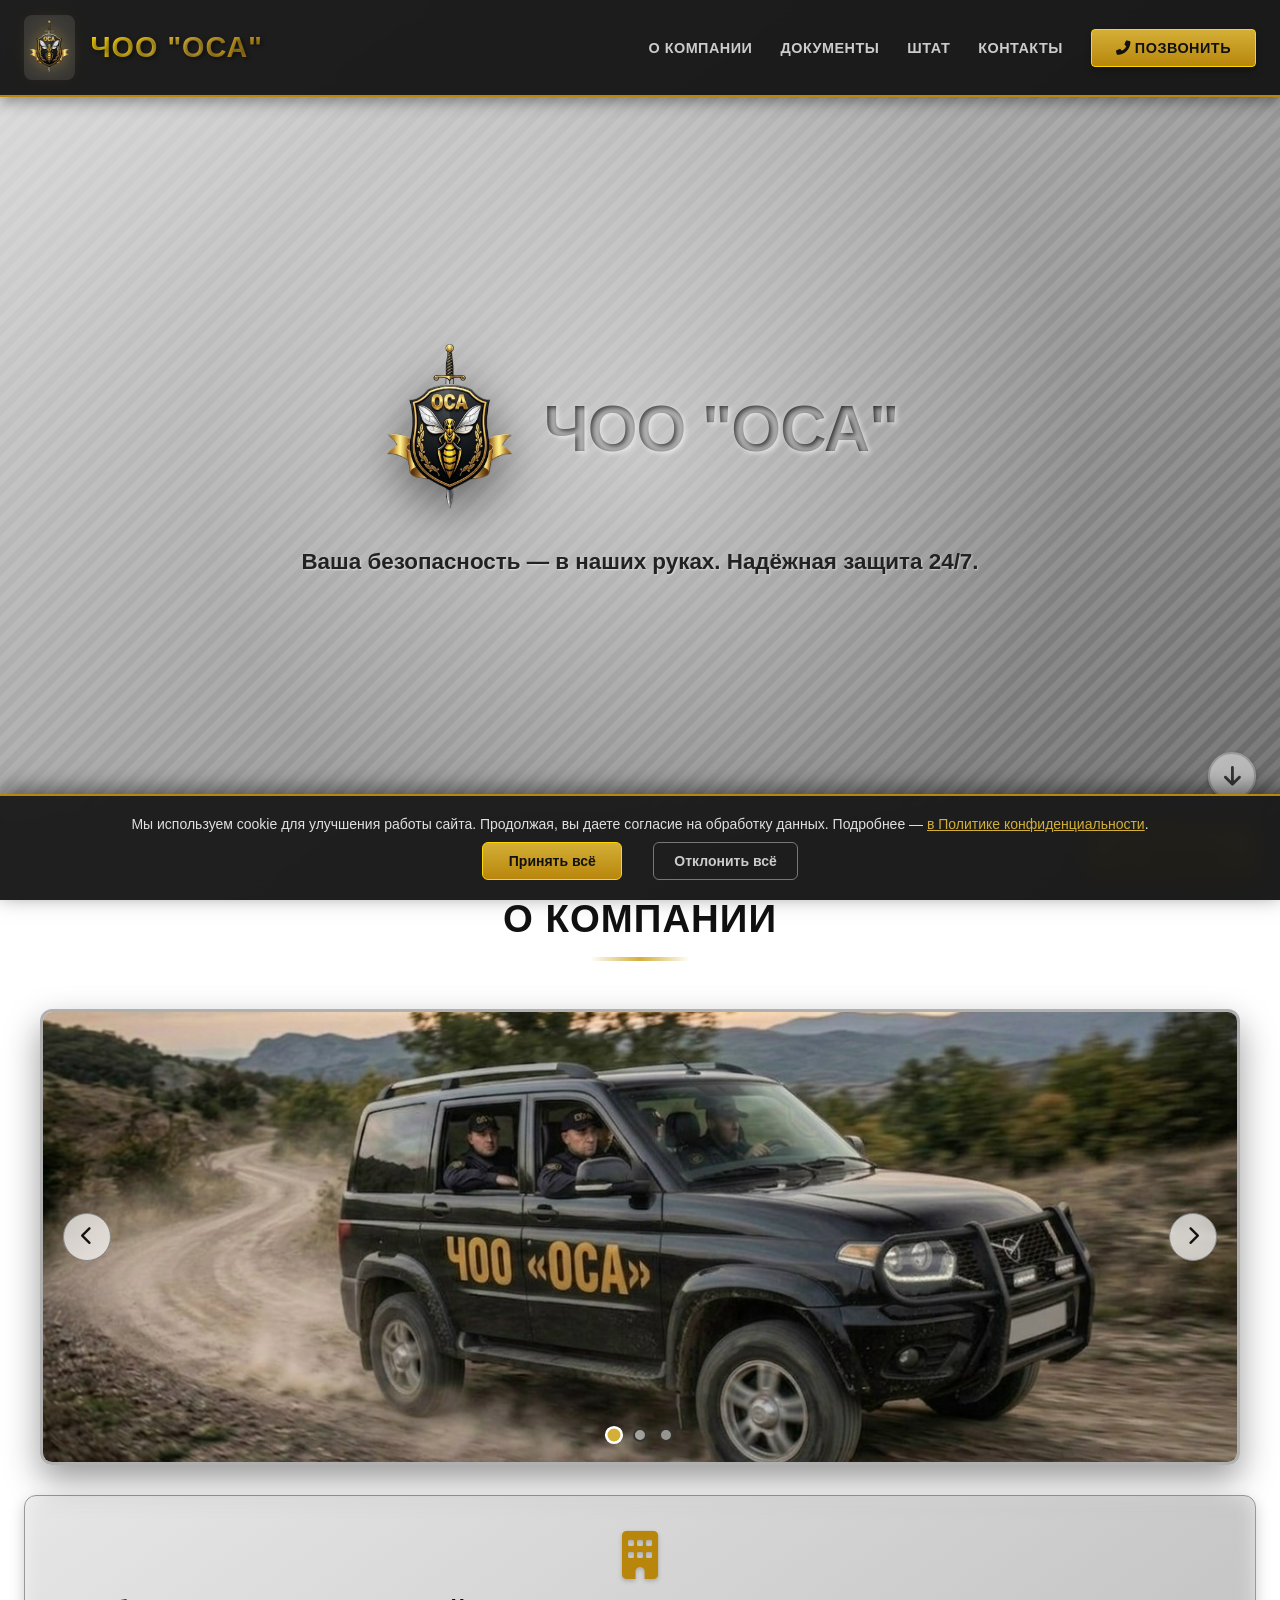
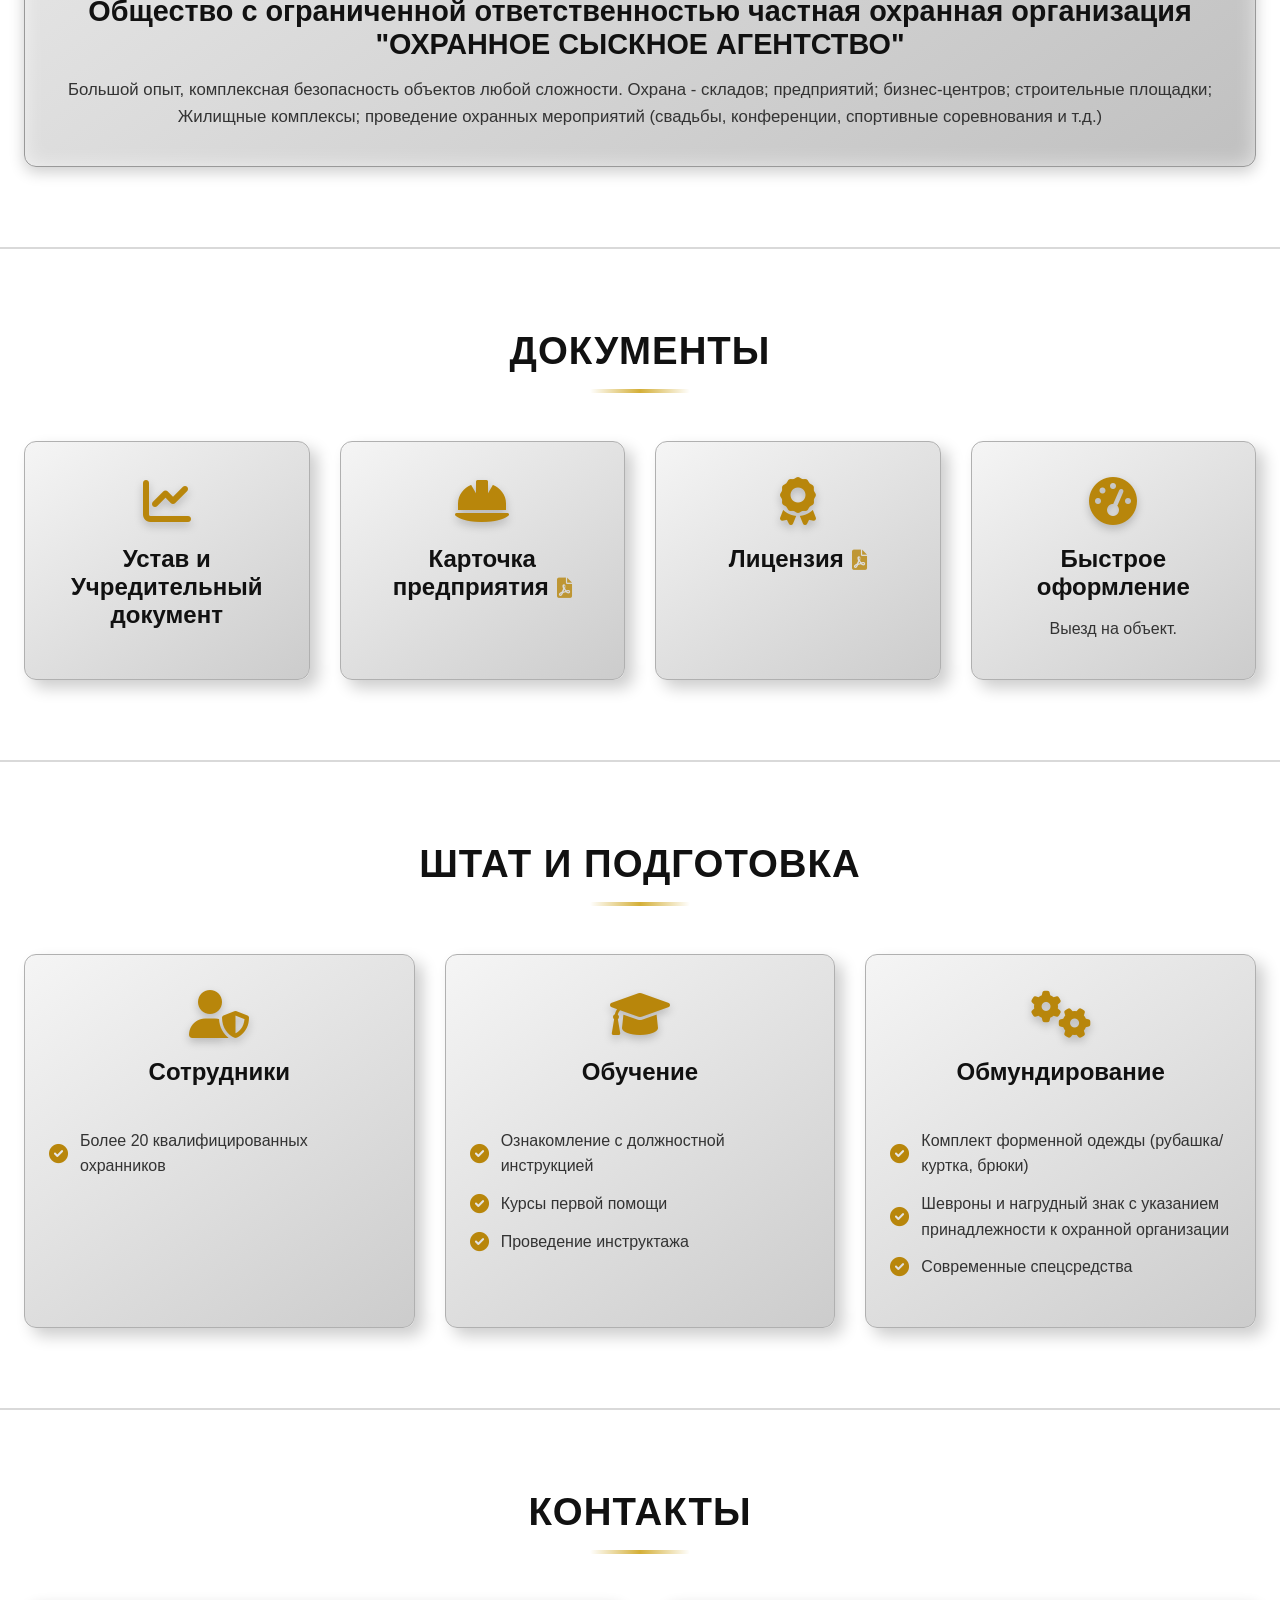
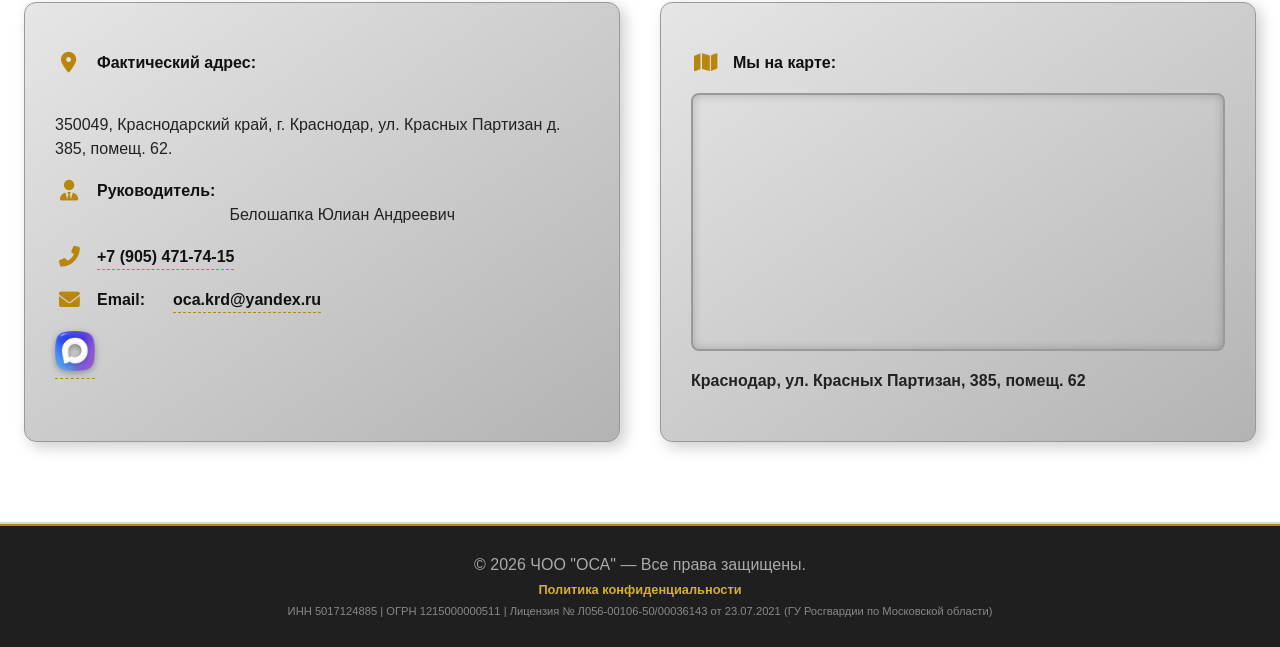
<file: index.html>
<!DOCTYPE html>
<html lang="ru">

<head>
    <meta charset="UTF-8">
    <meta name="viewport" content="width=device-width, initial-scale=1.0, viewport-fit=cover">
    <title>ЧОО "ОСА" | Безопасность и защита</title>
    <link rel="icon" type="image/png" sizes="32x32" href="img/logo1.png">
<link rel="apple-touch-icon" href="img/logo1.png">
    <link rel="stylesheet" href="https://cdnjs.cloudflare.com/ajax/libs/font-awesome/6.0.0-beta3/css/all.min.css">
    <link rel="stylesheet" href="style.css">
</head>

<body>
    <header class="header">
        <div class="container header-inner">
            <div class="burger" id="burgerMenu"><i class="fas fa-bars"></i></div>
            <a href="#hero" class="logo-link">
                <div class="logo">
                    <!-- Логотип в шапке -->
                    <img src="logo.png" alt="Логотип ЧОО ОСА" class="logo-shield">
                    <span>ЧОО "ОСА"</span>
                </div>
            </a>
            <div class="nav-links" id="navLinks">
                <a href="#about">О компании</a>
                <a href="#experience">Документы</a>
                <a href="#staff">Штат</a>
                <a href="#contacts">Контакты</a>
                <!-- Кнопка "Позвонить" в шапке -->
                <a href="tel:+79054717415" class="btn-order"><i class="fas fa-phone-alt"></i> Позвонить</a>
            </div>
        </div>
    </header>

    <main>
        <section id="hero" class="hero">
            <div class="hero-content">
                <!-- Логотип на главном экране -->
                <h1>
                    <img src="logo.png" alt="Логотип ЧОО ОСА" class="hero-shield">
                    ЧОО "ОСА"
                </h1>
                <p>Ваша безопасность — в наших руках. Надёжная защита 24/7.</p>
            </div>
        </section>

        <section id="about" class="section about-slider-section">
            <div class="container">
                <div class="section-title">О компании</div>
                <div id="companySlider"></div>
                <div class="company-text"><i class="fas fa-building"></i>
                    <h3>Общество с ограниченной ответственностью частная охранная организация "ОХРАННОЕ СЫСКНОЕ
                        АГЕНТСТВО"</h3>
                    <p>Большой опыт, комплексная безопасность объектов любой сложности. Охрана - складов; предприятий;
                        бизнес-центров; строительные площадки; Жилищные комплексы; проведение охранных мероприятий
                        (свадьбы, конференции, спортивные соревнования и т.д.)</p>
                </div>
            </div>
        </section>

        <section id="experience" class="section">
            <div class="container">
                <div class="section-title">Документы
                </div>
                <div class="grid-2">
                    <div class="card"><i class="fas fa-chart-line"></i>
                        <h3>Устав и Учредительный документ
                        </h3>
                    </div>
                    <div class="card"><i class="fas fa-hard-hat"></i>
                        <h3><a href="Cartochka.pdf">Карточка предприятия</a></h3>
                    </div>
                    <div class="card"><i class="fas fa-award"></i>
                        <h3> <a href="Licenzia.pdf">Лицензия</a> </h3>
                    </div>
                    <div class="card"><i class="fas fa-tachometer-alt"></i>
                        <h3>Быстрое оформление</h3>
                        <p>Выезд на объект.</p>
                    </div>
                </div>
            </div>
        </section>

        <section id="staff" class="section">
            <div class="container">
                <div class="section-title">Штат и подготовка</div>
                <div class="grid-3">
                    <div class="card"><i class="fas fa-user-shield"></i>
                        <h3>Сотрудники</h3>
                        <ul class="staff-list">
                            <li><i class="fas fa-check-circle"></i> Более 20 квалифицированных охранников</li>
                        </ul>
                    </div>
                    <div class="card"><i class="fas fa-graduation-cap"></i>
                        <h3>Обучение</h3>
                        <ul class="staff-list">
                            <li><i class="fas fa-check-circle"></i> Ознакомление с должностной инструкцией</li>
                            <li><i class="fas fa-check-circle"></i> Курсы первой помощи</li>
                            <li><i class="fas fa-check-circle"></i> Проведение инструктажа</li>
                        </ul>
                    </div>
                    <div class="card"><i class="fas fa-cogs"></i>
                        <h3>Обмундирование</h3>
                        <ul class="staff-list">
                            <li><i class="fas fa-check-circle"></i> Комплект форменной одежды (рубашка/куртка, брюки)
                            </li>
                            <li><i class="fas fa-check-circle"></i> Шевроны и нагрудный знак с указанием принадлежности
                                к охранной организации</li>
                            <li><i class="fas fa-check-circle"></i> Современные спецсредства</li>
                        </ul>
                    </div>
                </div>
            </div>
        </section>

        <section id="contacts" class="section">
            <div class="container">
                <div class="section-title">Контакты</div>
                <div class="contacts-flex">
                    <div class="contacts-info">
                        <p><i class="fas fa-map-marker-alt"></i> <strong>Фактический адрес:</strong><br>350049,
                            Краснодарский край, г. Краснодар, ул. Красных Партизан д. 385, помещ. 62.</p>
                        <p><i class="fas fa-user-tie"></i> <strong>Руководитель:</strong><br>Белошапка Юлиан Андреевич</p>
                        <p><i class="fas fa-phone-alt"></i> <a href="tel:89054717415">+7 (905) 471-74-15</a></p>
                        <p><i class="fas fa-envelope"></i> <strong>Email:</strong><br><a
                                href="mailto:oca.krd@yandex.ru">oca.krd@yandex.ru</a></p>
                        <p><a href="https://web.max.ru/" target="_blank" class="icon-link"><img src="img/max.png"
                                    alt="Значок" class="small-icon"></a></p>
                    </div>
                    <div class="contacts-info">
                        <p><i class="fas fa-map"></i> <strong>Мы на карте:</strong></p>
                        <div class="map-container"><iframe
                                src="https://yandex.ru/map-widget/v1/?ll=38.950816%2C45.052462&z=18&pt=38.950816%2C45.052462&whatshere%5Bpoint%5D=38.950816%2C45.052462&whatshere%5Bzoom%5D=18&mode=whatshere"
                                width="100%" height="250" frameborder="0" allowfullscreen></iframe></div>
                        <p class="map-note">Краснодар, ул. Красных Партизан, 385, помещ. 62</p>
                    </div>
                </div>
            </div>
        </section>

        <!-- Плавающая кнопка "Позвонить" -->
        <a href="tel:+79054717415" class="floating-btn"><i class="fas fa-phone-volume"></i> Позвонить</a>
    </main>

    <footer>
        <div class="container">
            <p>© 2026 ЧОО "ОСА" — Все права защищены.</p>
            <p style="font-size: 0.8rem; margin-top: 8px;"><a href="privacy.html">Политика
                    конфиденциальности</a></p>
            <p style="font-size: 0.7rem; margin-top: 8px; color: #888;">ИНН 5017124885 | ОГРН 1215000000511 | Лицензия №
                Л056-00106-50/00036143 от 23.07.2021 (ГУ Росгвардии по Московской области)</p>
        </div>
    </footer>

    <button id="scrollDownBtn" class="scroll-down-btn" aria-label="Прокрутить вниз"><i
            class="fas fa-arrow-down"></i></button>
    <script src="java.js"></script>
</body>

</html>
</file>
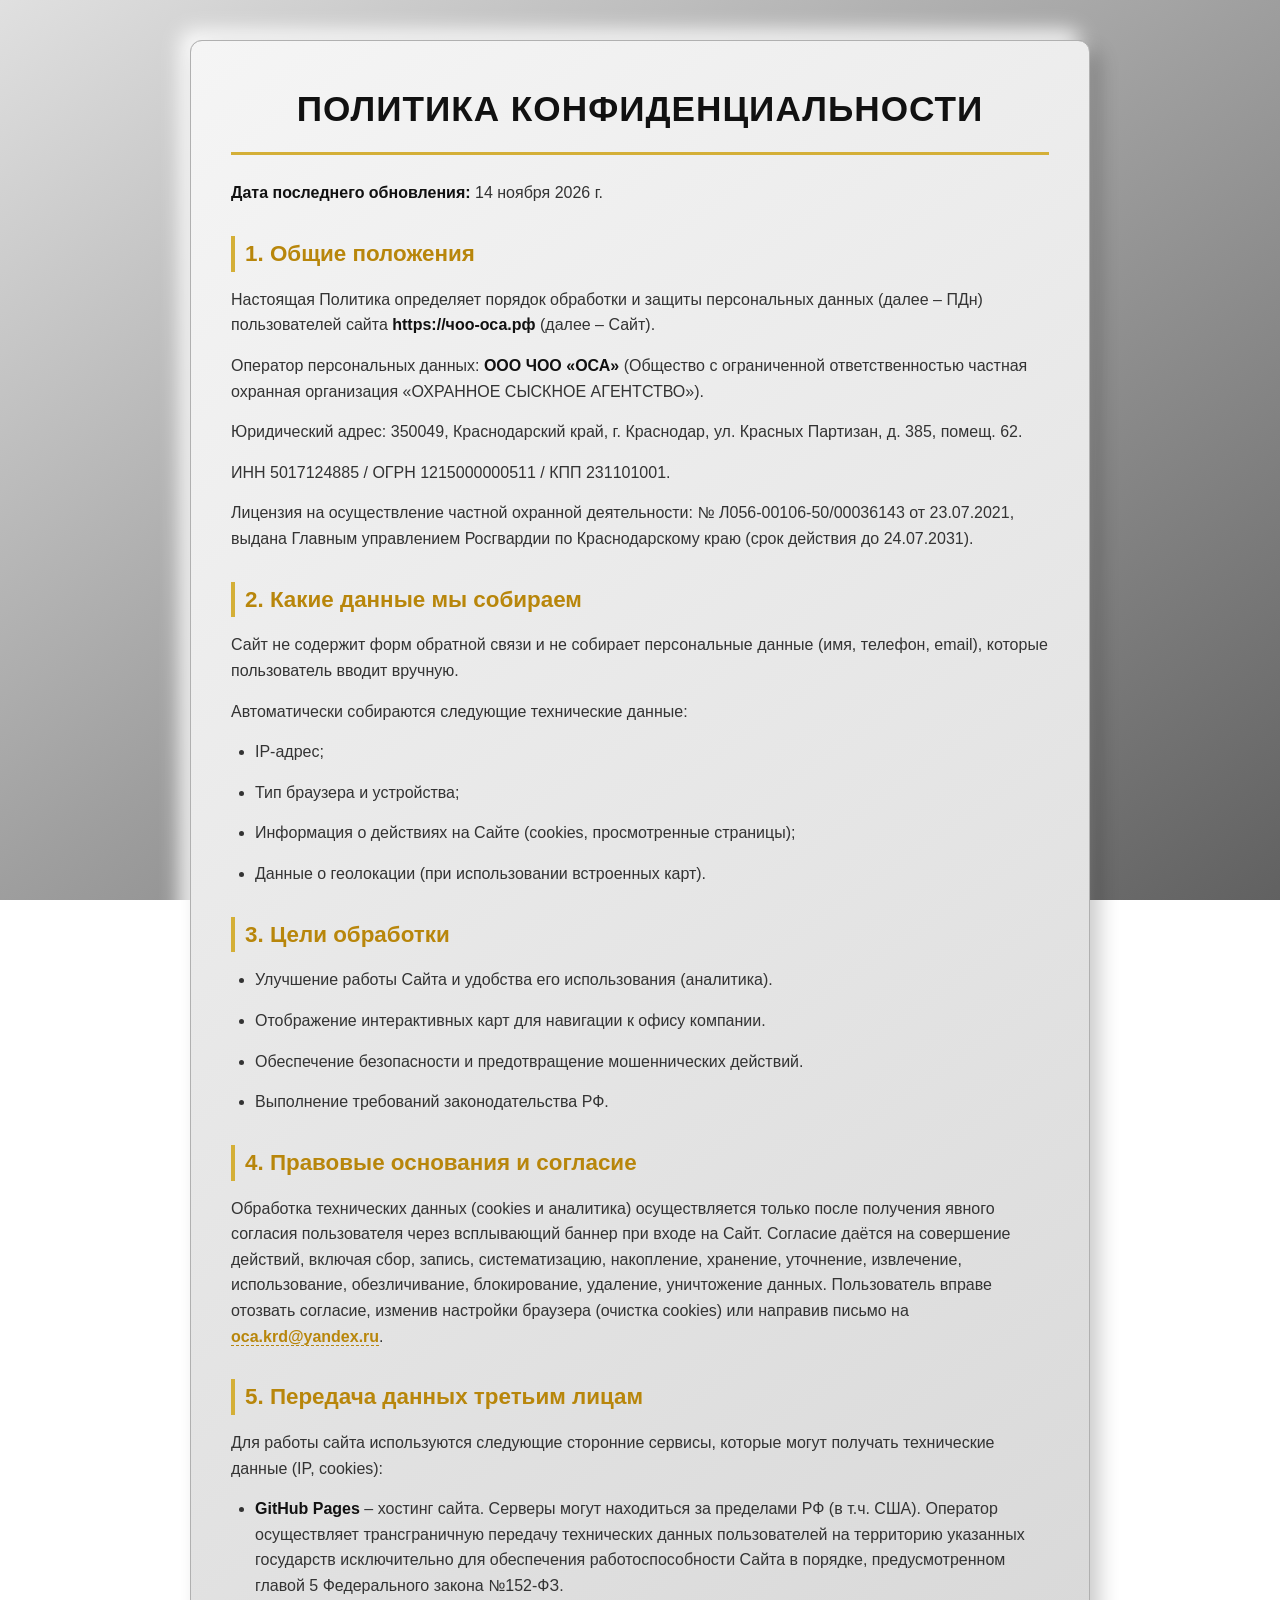
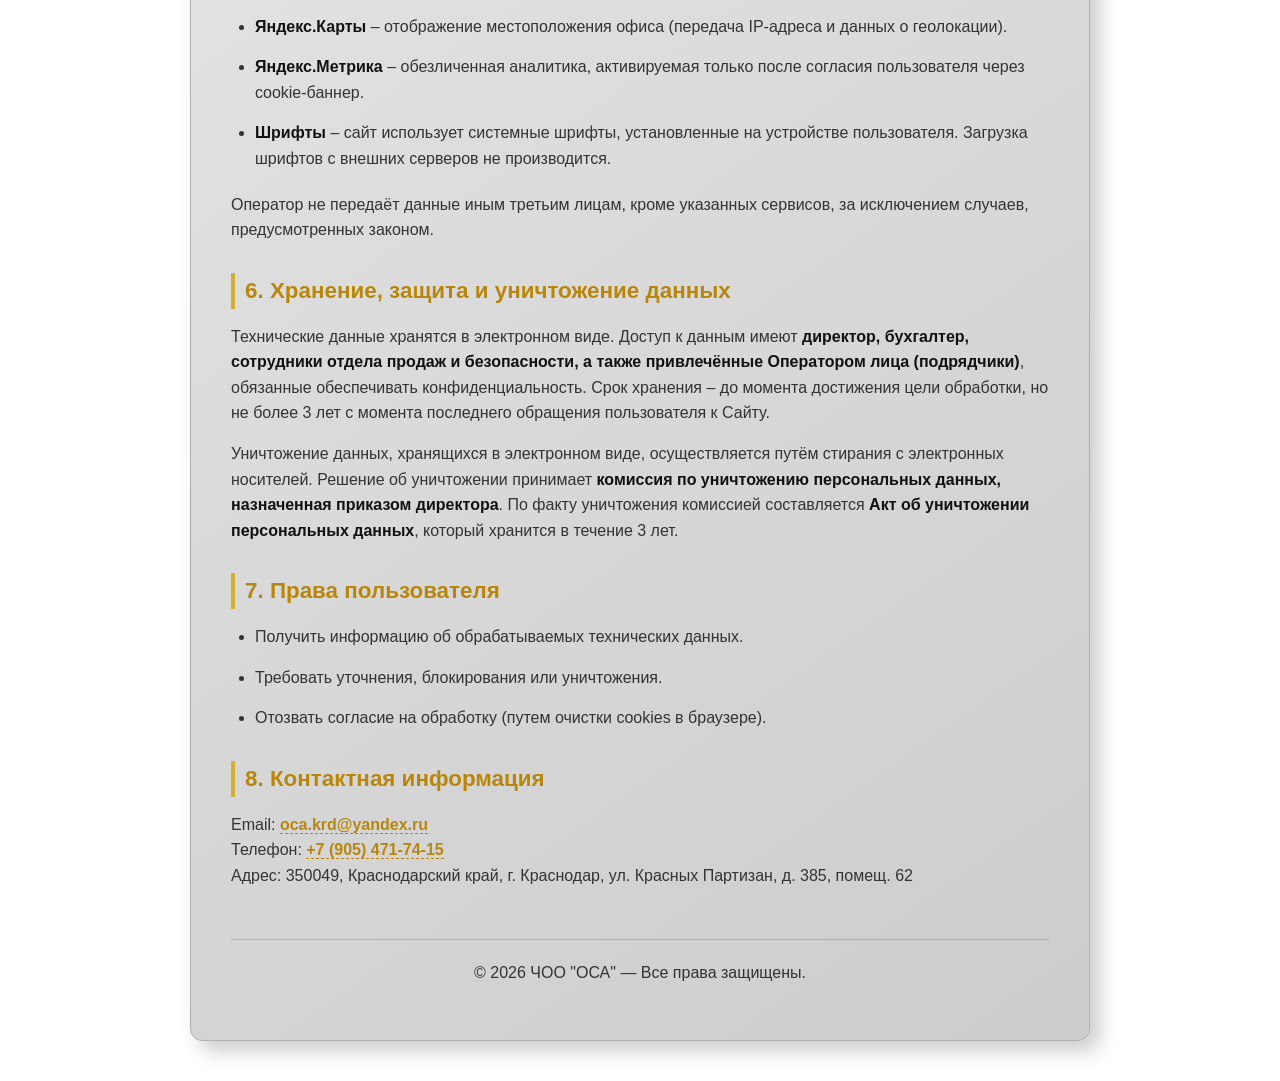
<file: privacy.html>
<!DOCTYPE html>
<html lang="ru">

<head>
    <meta charset="UTF-8">
    <meta name="viewport" content="width=device-width, initial-scale=1.0">
    <title>Политика конфиденциальности | ЧОО "ОСА"</title>
    <style>
        * {
            margin: 0;
            padding: 0;
            box-sizing: border-box;
        }

        body {
            font-family: -apple-system, BlinkMacSystemFont, 'Segoe UI', Roboto, 'Helvetica Neue', Arial, sans-serif;
            /* Металлический градиент, как на главной */
            background: linear-gradient(145deg, #e0e0e0 0%, #9e9e9e 50%, #616161 100%);
            background-attachment: fixed;
            color: #222222;
            line-height: 1.6;
            min-height: 100vh;
        }

        .container {
            max-width: 900px;
            margin: 40px auto;
            padding: 40px;
            /* Эффект металлической панели */
            background: linear-gradient(145deg, #f5f5f5, #cccccc);
            border-radius: 12px;
            border: 1px solid #b0b0b0;
            box-shadow: 10px 10px 20px rgba(0, 0, 0, 0.2), -10px -10px 20px rgba(255, 255, 255, 0.9);
        }

        h1 {
            font-size: 2.2rem;
            margin-bottom: 25px;
            color: #111;
            text-align: center;
            text-transform: uppercase;
            letter-spacing: 1px;
            border-bottom: 3px solid #d4af37;
            padding-bottom: 15px;
        }

        h2 {
            font-size: 1.4rem;
            margin: 30px 0 15px;
            color: #b8860b;
            border-left: 4px solid #d4af37;
            padding-left: 10px;
        }

        p,
        li {
            margin-bottom: 15px;
            color: #333;
            font-size: 1rem;
        }

        ul,
        ol {
            margin-left: 24px;
            margin-bottom: 20px;
        }

        a {
            color: #b8860b;
            text-decoration: none;
            font-weight: 600;
            border-bottom: 1px dashed #b8860b;
            transition: 0.2s;
        }

        a:hover {
            color: #d4af37;
            border-bottom-style: solid;
        }

        strong {
            color: #111;
        }

        .footer {
            text-align: center;
            margin-top: 50px;
            padding-top: 20px;
            border-top: 1px solid rgba(0, 0, 0, 0.15);
            color: #555;
            font-size: 0.9rem;
        }

        @media (max-width: 768px) {
            .container {
                margin: 20px 15px;
                padding: 25px 20px;
            }

            h1 {
                font-size: 1.6rem;
            }

            h2 {
                font-size: 1.2rem;
            }
        }
    </style>
</head>

<body>
    <div class="container">
        <h1>Политика конфиденциальности</h1>
        <p><strong>Дата последнего обновления:</strong> 14 ноября 2026 г.</p>

        <h2>1. Общие положения</h2>
        <p>Настоящая Политика определяет порядок обработки и защиты персональных данных (далее – ПДн) пользователей
            сайта <strong>https://чоо-оса.рф</strong> (далее – Сайт).</p>
        <p>Оператор персональных данных: <strong>ООО ЧОО «ОСА»</strong> (Общество с ограниченной ответственностью
            частная охранная организация «ОХРАННОЕ СЫСКНОЕ АГЕНТСТВО»).</p>
        <p>Юридический адрес: 350049, Краснодарский край, г. Краснодар, ул. Красных Партизан, д. 385, помещ. 62.</p>
        <p>ИНН 5017124885 / ОГРН 1215000000511 / КПП 231101001.</p>
        <p>Лицензия на осуществление частной охранной деятельности: № Л056-00106-50/00036143 от 23.07.2021, выдана
            Главным управлением Росгвардии по Краснодарскому краю (срок действия до 24.07.2031).</p>

        <h2>2. Какие данные мы собираем</h2>
        <p>Сайт не содержит форм обратной связи и не собирает персональные данные (имя, телефон, email), которые
            пользователь вводит вручную.</p>
        <p>Автоматически собираются следующие технические данные:</p>
        <ul>
            <li>IP-адрес;</li>
            <li>Тип браузера и устройства;</li>
            <li>Информация о действиях на Сайте (cookies, просмотренные страницы);</li>
            <li>Данные о геолокации (при использовании встроенных карт).</li>
        </ul>

        <h2>3. Цели обработки</h2>
        <ul>
            <li>Улучшение работы Сайта и удобства его использования (аналитика).</li>
            <li>Отображение интерактивных карт для навигации к офису компании.</li>
            <li>Обеспечение безопасности и предотвращение мошеннических действий.</li>
            <li>Выполнение требований законодательства РФ.</li>
        </ul>

        <h2>4. Правовые основания и согласие</h2>
        <p>Обработка технических данных (cookies и аналитика) осуществляется только после получения явного согласия
            пользователя через всплывающий баннер при входе на Сайт. Согласие даётся на совершение действий, включая
            сбор, запись, систематизацию, накопление, хранение, уточнение, извлечение, использование, обезличивание,
            блокирование, удаление, уничтожение данных. Пользователь вправе отозвать согласие, изменив настройки
            браузера (очистка cookies) или направив письмо на <a href="mailto:oca.krd@yandex.ru">oca.krd@yandex.ru</a>.
        </p>

        <h2>5. Передача данных третьим лицам</h2>
        <p>Для работы сайта используются следующие сторонние сервисы, которые могут получать технические данные (IP,
            cookies):</p>
        <ul>
            <li><strong>GitHub Pages</strong> – хостинг сайта. Серверы могут находиться за пределами РФ (в т.ч. США).
                Оператор осуществляет трансграничную передачу технических данных пользователей на территорию указанных
                государств исключительно для обеспечения работоспособности Сайта в порядке, предусмотренном главой 5
                Федерального закона №152-ФЗ.</li>
            <li><strong>Яндекс.Карты</strong> – отображение местоположения офиса (передача IP-адреса и данных о
                геолокации).</li>
            <li><strong>Яндекс.Метрика</strong> – обезличенная аналитика, активируемая только после согласия
                пользователя через cookie-баннер.</li>
            <li><strong>Шрифты</strong> – сайт использует системные шрифты, установленные на устройстве пользователя.
                Загрузка шрифтов с внешних серверов не производится.</li>
        </ul>
        <p>Оператор не передаёт данные иным третьим лицам, кроме указанных сервисов, за исключением случаев,
            предусмотренных законом.</p>

        <h2>6. Хранение, защита и уничтожение данных</h2>
        <p>Технические данные хранятся в электронном виде. Доступ к данным имеют <strong>директор, бухгалтер, сотрудники
                отдела продаж и безопасности, а также привлечённые Оператором лица (подрядчики)</strong>, обязанные
            обеспечивать конфиденциальность. Срок хранения – до момента достижения цели обработки, но не более 3 лет с
            момента последнего обращения пользователя к Сайту.</p>
        <p>Уничтожение данных, хранящихся в электронном виде, осуществляется путём стирания с электронных носителей.
            Решение об уничтожении принимает <strong>комиссия по уничтожению персональных данных, назначенная приказом
                директора</strong>. По факту уничтожения комиссией составляется <strong>Акт об уничтожении персональных
                данных</strong>, который хранится в течение 3 лет.</p>

        <h2>7. Права пользователя</h2>
        <ul>
            <li>Получить информацию об обрабатываемых технических данных.</li>
            <li>Требовать уточнения, блокирования или уничтожения.</li>
            <li>Отозвать согласие на обработку (путем очистки cookies в браузере).</li>
        </ul>

        <h2>8. Контактная информация</h2>
        <p>Email: <a href="mailto:oca.krd@yandex.ru">oca.krd@yandex.ru</a><br>Телефон: <a href="tel:+79054717415">+7
                (905) 471-74-15</a><br>Адрес: 350049, Краснодарский край, г. Краснодар, ул. Красных Партизан, д. 385,
            помещ. 62</p>

        <div class="footer">
            <p>© 2026 ЧОО "ОСА" — Все права защищены.</p>
        </div>
    </div>
</body>

</html>
</file>
<file: style.css>
/* ===== ОБЩИЕ СТИЛИ И СБРОС ===== */
* {
    margin: 0;
    padding: 0;
    box-sizing: border-box;
}

body {
    font-family: -apple-system, BlinkMacSystemFont, 'Segoe UI', Roboto, 'Helvetica Neue', Arial, sans-serif;
    /* Металлический градиент на фоне */
    background: linear-gradient(145deg, #e0e0e0 0%, #9e9e9e 50%, #616161 100%);
    background-attachment: fixed;
    color: #222222;
    scroll-behavior: smooth;
    min-height: 100vh;
}

img {
    max-width: 100%;
    height: auto;
}

/* Стилизация скроллбара под металл */
::-webkit-scrollbar {
    width: 10px;
}

::-webkit-scrollbar-track {
    background: #b0b0b0;
}

::-webkit-scrollbar-thumb {
    background: #555555;
    border-radius: 10px;
    border: 2px solid #b0b0b0;
}

::-webkit-scrollbar-thumb:hover {
    background: #333333;
}

.container {
    max-width: 1280px;
    margin: 0 auto;
    padding: 0 24px;
}

/* ===== ХЕДЕР ===== */
.header {
    padding: 15px 0;
    border-bottom: 2px solid #b8860b;
    background: rgba(20, 20, 20, 0.95);
    /* Темный фон для контраста с золотом */
    backdrop-filter: blur(10px);
    position: sticky;
    top: 0;
    z-index: 100;
    box-shadow: 0 4px 15px rgba(0, 0, 0, 0.4);
}

.header-inner {
    display: flex;
    justify-content: space-between;
    align-items: center;
    gap: 20px;
    position: relative;
}

.burger {
    display: none;
    font-size: 1.8rem;
    cursor: pointer;
    color: #d4af37;
    order: 0;
}

.logo-link {
    text-decoration: none;
    color: inherit;
}

.logo {
    display: flex;
    align-items: center;
    gap: 15px;
}

/* Стили для вашего логотипа-щита в шапке */
    .logo-shield {
    height: 65px;
    width: auto;
    filter: drop-shadow(0 0 8px rgba(212, 175, 55, 0.4));
    transition: transform 0.3s ease;
    /* Добавляем светлую подложку, чтобы черный щит выделялся на черной шапке */
    background: rgba(255, 255, 255, 0.1); 
    border-radius: 8px;
    padding: 4px;
}

.logo:hover .logo-shield {
    transform: scale(1.05);
}

.logo span {
    font-size: 1.8rem;
    font-weight: 800;
    /* Золотой градиент для текста */
    background: linear-gradient(135deg, #ffd700, #d4af37, #b8860b);
    -webkit-background-clip: text;
    background-clip: text;
    color: transparent;
    text-transform: uppercase;
    letter-spacing: 1px;
    text-shadow: 2px 2px 4px rgba(0, 0, 0, 0.5);
}

.nav-links {
    display: flex;
    gap: 28px;
    align-items: center;
    flex-wrap: wrap;
}

.nav-links a {
    color: #ccc;
    text-decoration: none;
    font-weight: 600;
    transition: .3s;
    text-transform: uppercase;
    font-size: 0.9rem;
    letter-spacing: 0.5px;
}

.nav-links a:hover {
    color: #ffd700;
    text-shadow: 0 0 10px rgba(255, 215, 0, 0.8);
}

.btn-order {
    background: linear-gradient(180deg, #d4af37 0%, #b8860b 100%);
    color: #111 !important;
    padding: 10px 24px;
    border-radius: 4px;
    font-weight: 800;
    border: 1px solid #ffd700;
    box-shadow: 0 4px 6px rgba(0, 0, 0, 0.3);
}

.btn-order:hover {
    background: linear-gradient(180deg, #ffd700 0%, #d4af37 100%);
    transform: translateY(-2px);
    box-shadow: 0 6px 12px rgba(212, 175, 55, 0.5);
}

/* ===== ГЕРОЙ (Главный экран) ===== */
.hero {
    min-height: 80vh;
    display: flex;
    align-items: center;
    justify-content: center;
    text-align: center;
    /* Легкая текстура металла */
    background-image:
        radial-gradient(circle at 50% 50%, rgba(255, 255, 255, 0.4) 0%, transparent 60%),
        linear-gradient(135deg, rgba(255, 255, 255, 0.1) 25%, transparent 25%, transparent 50%, rgba(255, 255, 255, 0.1) 50%, rgba(255, 255, 255, 0.1) 75%, transparent 75%, transparent);
    background-size: 100% 100%, 20px 20px;
}

.hero-content h1 {
    font-size: 4rem;
    font-weight: 900;
    display: flex;
    align-items: center;
    justify-content: center;
    gap: 25px;
    flex-wrap: wrap;
    /* Темный металлический градиент */
    background: linear-gradient(135deg, #111, #444, #111);
    -webkit-background-clip: text;
    background-clip: text;
    color: transparent;
    text-shadow: 2px 2px 5px rgba(255, 255, 255, 0.6);
    letter-spacing: -1px;
    text-transform: uppercase;
}

/* Стили для логотипа на главном экране */
.hero-shield {
    height: 180px;
    /* Крупный логотип */
    width: auto;
    filter: drop-shadow(0 15px 25px rgba(0, 0, 0, 0.5));
    /* Мощная тень для объема */
    animation: float 4s ease-in-out infinite;
    /* Плавное парение */
}

.hero-content p {
    font-size: 1.4rem;
    margin-top: 30px;
    color: #222;
    max-width: 700px;
    margin-left: auto;
    margin-right: auto;
    font-weight: 600;
    text-shadow: 1px 1px 2px rgba(255, 255, 255, 0.5);
}

.hero-icon {
    margin-top: 30px;
    font-size: 3rem;
    color: #b8860b;
    animation: float 3s ease-in-out infinite;
    text-shadow: 0 4px 8px rgba(0, 0, 0, 0.3);
}

@keyframes float {
    0% {
        transform: translateY(0);
    }

    50% {
        transform: translateY(-15px);
    }

    100% {
        transform: translateY(0);
    }
}

/* ===== ОБЩИЕ СЕКЦИИ ===== */
.section {
    padding: 80px 0;
    border-bottom: 2px solid rgba(0, 0, 0, 0.15);
}

.section-title {
    text-align: center;
    font-size: 2.4rem;
    font-weight: 800;
    margin-bottom: 48px;
    color: #111;
    position: relative;
    text-transform: uppercase;
    letter-spacing: 1px;
    text-shadow: 1px 1px 3px rgba(255, 255, 255, 0.4);
}

.section-title:after {
    content: "";
    display: block;
    width: 100px;
    height: 4px;
    background: linear-gradient(90deg, transparent, #d4af37, transparent);
    margin: 16px auto 0;
    border-radius: 4px;
}

.grid-2,
.grid-3 {
    display: grid;
    gap: 30px;
}

.grid-2 {
    grid-template-columns: repeat(auto-fit, minmax(280px, 1fr));
}

.grid-3 {
    grid-template-columns: repeat(auto-fit, minmax(260px, 1fr));
}

/* ===== КАРТОЧКИ (Металлический эффект) ===== */
.card {
    background: linear-gradient(145deg, #f5f5f5, #cccccc);
    border: 1px solid #b0b0b0;
    border-radius: 12px;
    padding: 35px 24px;
    transition: all 0.3s ease;
    box-shadow: 8px 8px 16px rgba(0, 0, 0, 0.2), -8px -8px 16px rgba(255, 255, 255, 0.9);
    position: relative;
    overflow: hidden;
    display: flex;
    flex-direction: column;
    align-items: center;
}

/* Блик при наведении */
.card::before {
    content: '';
    position: absolute;
    top: 0;
    left: -100%;
    width: 50%;
    height: 100%;
    background: linear-gradient(to right, rgba(255, 255, 255, 0) 0%, rgba(255, 255, 255, 0.8) 50%, rgba(255, 255, 255, 0) 100%);
    transform: skewX(-25deg);
    transition: 0.7s;
}

.card:hover {
    transform: translateY(-5px);
    border-color: #d4af37;
    box-shadow: 10px 10px 20px rgba(0, 0, 0, 0.25), -10px -10px 20px rgba(255, 255, 255, 1), 0 0 15px rgba(212, 175, 55, 0.4);
}

.card:hover::before {
    left: 150%;
}

.card>i {
    font-size: 3rem;
    color: #b8860b;
    margin-bottom: 20px;
    filter: drop-shadow(0 4px 4px rgba(0, 0, 0, 0.2));
}

.card h3 {
    font-size: 1.5rem;
    margin-bottom: 15px;
    display: flex;
    align-items: center;
    justify-content: center;
    gap: 10px;
    flex-wrap: wrap;
    color: #111;
    text-align: center;
    font-weight: 800;
}

.card p,
.card li {
    color: #333;
    line-height: 1.6;
    font-size: 1rem;
    text-align: center;
}

.staff-list {
    list-style: none;
    margin-top: 15px;
    width: 100%;
}

.staff-list li {
    margin: 12px 0;
    display: flex;
    align-items: center;
    gap: 12px;
    text-align: left;
}

.staff-list li i {
    font-size: 1.2rem;
    color: #b8860b;
    margin-bottom: 0;
    text-align: left;
}

/* ===== ССЫЛКИ В БЛОКЕ "ДОКУМЕНТЫ" ===== */
.card h3 a {
    color: #111;
    text-decoration: none;
    position: relative;
    transition: color 0.3s ease;
    border-bottom: 2px solid transparent;
    padding-bottom: 2px;
}

/* Иконка PDF через FontAwesome */
.card h3 a::after {
    content: "\f1c1";
    /* Код иконки PDF */
    font-family: "Font Awesome 6 Free";
    font-weight: 900;
    font-size: 0.85em;
    margin-left: 8px;
    color: #b8860b;
    opacity: 0.8;
    transition: opacity 0.3s, transform 0.3s;
    display: inline-block;
}

.card h3 a:hover {
    color: #b8860b;
    border-bottom-color: #b8860b;
}

.card h3 a:hover::after {
    opacity: 1;
    transform: scale(1.2) translateY(-2px);
    /* Иконка чуть подпрыгивает */
}

/* ===== КОНТАКТЫ ===== */
.contacts-flex {
    display: flex;
    flex-wrap: wrap;
    gap: 40px;
    justify-content: space-between;
    align-items: stretch;
}

.contacts-info {
    flex: 1;
    background: linear-gradient(145deg, #e6e6e6, #b3b3b3);
    border-radius: 12px;
    padding: 30px;
    border: 1px solid #999;
    box-shadow: 5px 5px 15px rgba(0, 0, 0, 0.2), -5px -5px 15px rgba(255, 255, 255, 0.7);
    transition: .3s;
}

.contacts-info:hover {
    border-color: #d4af37;
    box-shadow: 8px 8px 20px rgba(0, 0, 0, 0.3), -8px -8px 20px rgba(255, 255, 255, 0.9);
}

.contacts-info p {
    margin: 18px 0;
    display: flex;
    align-items: flex-start;
    gap: 14px;
    font-size: 1rem;
    line-height: 1.5;
    color: #222;
    flex-wrap: wrap;
}

.contacts-info i {
    font-size: 1.3rem;
    color: #b8860b;
    min-width: 28px;
    text-align: center;
    margin-top: 2px;
}

.contacts-info a {
    color: #111;
    font-weight: 600;
    text-decoration: none;
    transition: .2s;
    word-break: break-all;
    border-bottom: 1px dashed #b8860b;
}

.contacts-info a:hover {
    color: #b8860b;
    border-bottom-style: solid;
}

.contacts-info strong {
    color: #111;
    font-weight: 800;
}

.map-container {
    margin-top: 15px;
    border-radius: 8px;
    overflow: hidden;
    border: 2px solid #999;
    box-shadow: inset 0 0 10px rgba(0, 0, 0, 0.2);
}

.map-note {
    font-size: .85rem;
    text-align: center;
    margin-top: 10px;
    color: #444;
    font-weight: 600;
}

/* ===== ПЛАВАЮЩИЕ КНОПКИ ===== */
.floating-btn {
    position: fixed;
    bottom: 24px;
    right: 24px;
    background: linear-gradient(180deg, #d4af37 0%, #b8860b 100%);
    color: #111;
    border: 1px solid #ffd700;
    padding: 14px 26px;
    border-radius: 8px;
    font-weight: 800;
    font-size: 1rem;
    cursor: pointer;
    box-shadow: 0 5px 15px rgba(0, 0, 0, 0.4);
    z-index: 99;
    transition: .2s;
    display: flex;
    align-items: center;
    gap: 10px;
}

.floating-btn:hover {
    background: linear-gradient(180deg, #ffd700 0%, #d4af37 100%);
    transform: translateY(-3px);
    box-shadow: 0 8px 20px rgba(212, 175, 55, 0.6);
}

.scroll-down-btn {
    position: fixed;
    bottom: 100px;
    right: 24px;
    width: 48px;
    height: 48px;
    background: rgba(255, 255, 255, 0.5);
    backdrop-filter: blur(4px);
    border: 2px solid #999;
    border-radius: 50%;
    color: #333;
    cursor: pointer;
    z-index: 99;
    transition: 0.3s;
    display: flex;
    align-items: center;
    justify-content: center;
    font-size: 1.4rem;
    box-shadow: 0 2px 5px rgba(0, 0, 0, 0.2);
}

.scroll-down-btn:hover {
    background: #d4af37;
    color: #111;
    border-color: #b8860b;
    transform: scale(1.1);
}

/* ===== ПОДВАЛ (FOOTER) ===== */
footer {
    text-align: center;
    padding: 30px 0;
    background: rgba(20, 20, 20, 0.95);
    color: #aaa;
    border-top: 2px solid #b8860b;
}

footer a {
    color: #d4af37;
    text-decoration: none;
    font-weight: bold;
    transition: color 0.3s;
}

footer a:hover {
    color: #ffd700;
    text-decoration: underline;
}

/* ===== СЛАЙДЕР ===== */
.slider-horizontal {
    position: relative;
    width: 100%;
    max-width: 1200px;
    margin: 0 auto 30px;
    overflow: hidden;
    border-radius: 12px;
    border: 3px solid #b0b0b0;
    box-shadow: 0 15px 35px rgba(0, 0, 0, 0.4);
}

.slider-track {
    display: flex;
    transition: transform 0.5s ease-in-out;
}

.slider-track .slide {
    flex: 0 0 100%;
    height: 450px;
    background-size: cover;
    background-position: center;
    background-repeat: no-repeat;
}

.slider-btn-prev,
.slider-btn-next {
    position: absolute;
    top: 50%;
    transform: translateY(-50%);
    background: rgba(255, 255, 255, 0.7);
    backdrop-filter: blur(5px);
    border: 1px solid #888;
    color: #111;
    width: 48px;
    height: 48px;
    border-radius: 50%;
    cursor: pointer;
    z-index: 20;
    font-size: 1.2rem;
    transition: 0.3s;
}

.slider-btn-prev:hover,
.slider-btn-next:hover {
    background: #d4af37;
    border-color: #b8860b;
    color: #000;
    transform: translateY(-50%) scale(1.1);
}

.slider-btn-prev {
    left: 20px;
}

.slider-btn-next {
    right: 20px;
}

.slider-dots {
    position: absolute;
    bottom: 20px;
    left: 0;
    width: 100%;
    display: flex;
    justify-content: center;
    gap: 12px;
    z-index: 20;
}

.slider-dots .dot {
    width: 14px;
    height: 14px;
    background: rgba(255, 255, 255, 0.5);
    border: 2px solid #333;
    border-radius: 50%;
    cursor: pointer;
    transition: 0.3s;
}

.slider-dots .dot.active {
    background: #d4af37;
    border-color: #fff;
    transform: scale(1.3);
}

.company-text {
    text-align: center;
    background: linear-gradient(145deg, #e6e6e6, #c0c0c0);
    border-radius: 12px;
    padding: 35px 20px;
    border: 1px solid #999;
    margin-top: 20px;
    box-shadow: inset 0 0 20px rgba(255, 255, 255, 0.6), 0 5px 15px rgba(0, 0, 0, 0.2);
}

.company-text i {
    font-size: 3rem;
    color: #b8860b;
    margin-bottom: 16px;
    filter: drop-shadow(0 2px 2px rgba(0, 0, 0, 0.2));
}

.company-text h3 {
    font-size: 1.8rem;
    margin-bottom: 16px;
    color: #111;
    font-weight: 800;
}

.company-text p {
    font-size: 1.05rem;
    color: #333;
    line-height: 1.6;
}

.small-icon {
    width: 40px;
    height: auto;
    transition: transform 0.2s ease;
    filter: drop-shadow(0 2px 3px rgba(0, 0, 0, 0.3));
}

.small-icon:hover {
    transform: scale(1.1);
}

.icon-link {
    display: inline-block;
    text-decoration: none;
}

/* ===== COOKIE-БАННЕР ===== */
#cookieConsentBanner {
    position: fixed;
    bottom: 0;
    left: 0;
    width: 100%;
    background: rgba(25, 25, 25, 0.95);
    backdrop-filter: blur(10px);
    padding: 20px;
    text-align: center;
    z-index: 9999;
    box-shadow: 0 -5px 20px rgba(0, 0, 0, 0.5);
    border-top: 2px solid #b8860b;
    color: #e0e0e0;
}

#cookieConsentBanner a {
    color: #d4af37;
}

#cookieConsentBanner button {
    min-width: 140px;
    padding: 10px 20px;
    margin: 0 8px;
    border-radius: 6px;
    font-weight: 800;
    font-size: 14px;
    cursor: pointer;
    transition: all 0.2s;
}

#cookieAcceptBtn {
    background: linear-gradient(180deg, #d4af37 0%, #b8860b 100%);
    color: #111;
    border: 1px solid #ffd700;
}

#cookieAcceptBtn:hover {
    background: #ffd700;
    transform: translateY(-2px);
}

#cookieRejectBtn {
    background: transparent;
    color: #ccc;
    border: 1px solid #777;
}

#cookieRejectBtn:hover {
    background: rgba(255, 255, 255, 0.1);
    color: #fff;
}

/* ===== АДАПТИВНОСТЬ ===== */
@media (max-width: 768px) {
    .burger {
        display: block;
    }

    .nav-links {
        position: fixed;
        top: 85px;
        left: -100%;
        width: 80%;
        max-width: 300px;
        height: calc(100vh - 85px);
        background: rgba(20, 20, 20, 0.98);
        flex-direction: column;
        align-items: flex-start;
        gap: 20px;
        padding: 30px 20px;
        transition: left 0.3s ease;
        z-index: 1000;
        backdrop-filter: blur(15px);
        border-radius: 0 12px 12px 0;
        border-right: 2px solid #b8860b;
    }

    .nav-links.active {
        left: 0;
    }

    .nav-links a {
        width: 100%;
        padding: 12px 0;
        border-bottom: 1px solid rgba(255, 255, 255, 0.1);
        color: #fff;
    }

    .btn-order {
        width: 100%;
        text-align: center;
        margin-top: 15px;
    }

    .hero-content h1 {
        font-size: 2.5rem;
    }

    .hero-shield {
        height: 120px;
    }

    .hero-content p {
        font-size: 1.1rem;
    }

    .section-title {
        font-size: 1.8rem;
    }

    .slider-track .slide {
        height: 250px;
    }

    .company-text h3 {
        font-size: 1.4rem;
    }

    .contacts-flex {
        flex-direction: column;
    }

    .floating-btn {
        padding: 12px 20px;
        font-size: 0.9rem;
        right: 16px;
        bottom: 16px;
    }

    .scroll-down-btn {
        bottom: 85px;
        right: 16px;
        width: 40px;
        height: 40px;
        font-size: 1.2rem;
    }
}

@media (max-width: 480px) {
    .container {
        padding: 0 16px;
    }

    .hero-content h1 {
        font-size: 2rem;
    }

    .hero-shield {
        height: 90px;
    }

    .section-title {
        font-size: 1.5rem;
    }

    .card h3 {
        font-size: 1.3rem;
    }

    .slider-track .slide {
        height: 180px;
    }

    .company-text h3 {
        font-size: 1.2rem;
    }

    .logo span {
        font-size: 1.4rem;
    }

    .logo-shield {
        height: 50px;
    }
}
</file>
